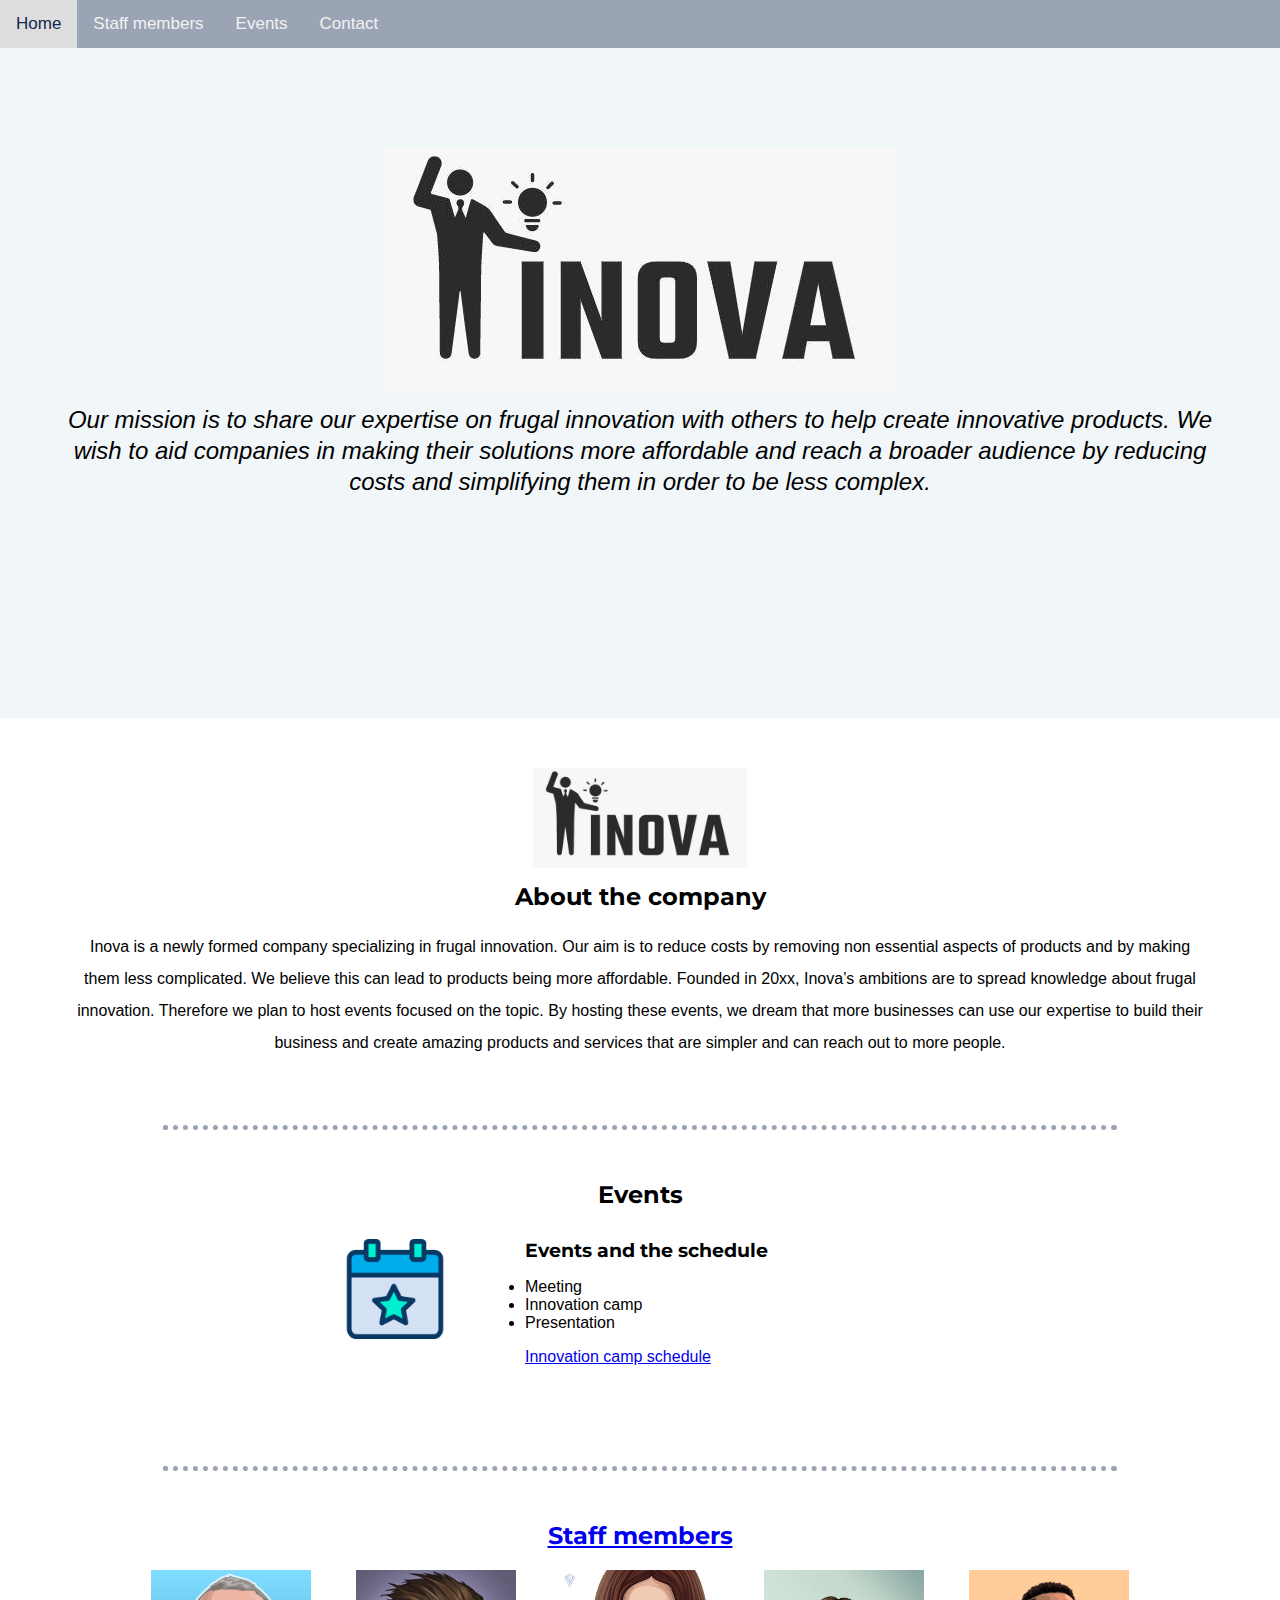
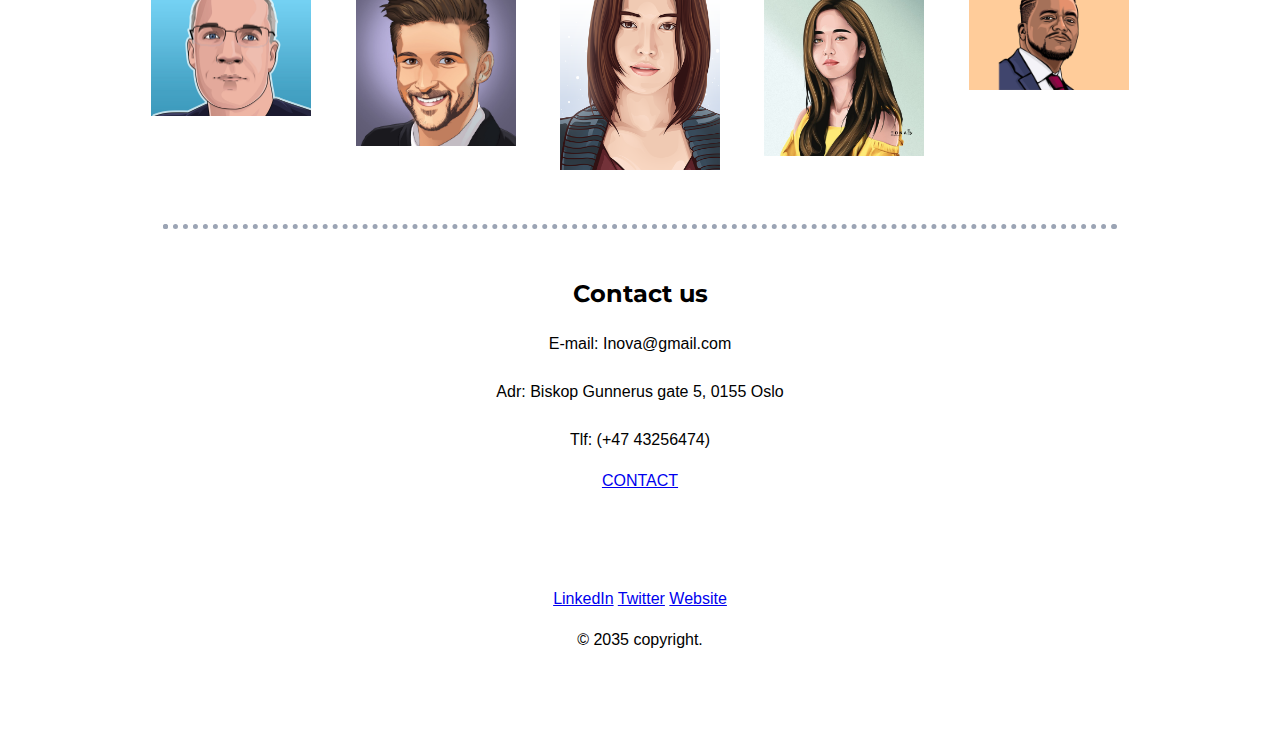
<file: index.html>
<!DOCTYPE html>
<html lang="en" dir="ltr">
  <head>
    <meta charset="utf-8">
    <title>Make it responsive</title>
    <link rel="stylesheet" href="css/styles.css">
    <link rel="icon" href="favicon.ico">
    <link href="https://fonts.googleapis.com/css2?family=Merriweather:wght@300&family=Montserrat:wght@300&family=Sacramento&display=swap" rel="stylesheet">
    <link href="https://fonts.googleapis.com/css2?family=Lobster&family=Merriweather:wght@300&family=Montserrat:wght@300&family=Sacramento&display=swap" rel="stylesheet">
  </head>
  <body>

    <div class="topnav">
  <a class="active" href="#index.html">Home</a>
  <a href="staffmembers.html">Staff members</a>
  <a href="events.html">Events</a>
  <a href="contact.html">Contact</a>
  </div>

    <div class="top-container">
      <img class="logo inova" src="pictures/inova.jpg" alt="logo">
      <p class="underName">Our mission is to share our expertise on frugal innovation with others to help create innovative products.
        We wish to aid companies in making their solutions more affordable and reach a broader audience by reducing costs and simplifying them in order to be less complex.</p>
    </div>

    <div class="middle-container">
      <div class="profile">
        <img class="aboutus" src="pictures/inova.jpg" alt="Aboutus-img">
        <h2>About the company</h2>
        <p class="about">Inova is a newly formed company specializing in frugal innovation. Our aim is to reduce costs by removing non essential aspects of products and by making them less complicated.
          We believe this can lead to products being more affordable. Founded in 20xx, Inova’s ambitions are to spread knowledge about frugal innovation.
          Therefore we plan to host events focused on the topic.
          By hosting these events, we dream that more businesses can use our expertise to build their business and create amazing products and services that are simpler and can reach out to more people.</p>
      </div>

      <hr>

        <h2 class="events">Events</h2>
        <div class="skill-row">
          <img class="offer-img" src="pictures/event.png" alt="event-img">
          <h3>Events and the schedule </h3>
          <ul>
            <li>Meeting</li>
          <li>Innovation camp</li>
          <li>Presentation</li>
          </ul>
          <a class="btn" href="events.html">Innovation camp schedule </a>

        </div>

        <hr>

<!--staffmembers-->
        <div class="team-section">
          <a class="button" href="staffmembers.html"><h2>Staff members</h2></a>

          <div class="card">
            <a href="#"> <img src="pictures/person1.jpg" alt="Lars" ></a>
          </div>
           <div class="card">
             <a href="#"> <img src="pictures/person2.jpg" alt="Patric" ></a>
           </div>
             <div class="card">
            <a href="#"> <img src="pictures/person4.png" alt="Christina" ></a>
             </div>
                  <div class="card">
            <a href="#"> <img src="pictures/person3.jpg" alt="Mia"></a>
          </div>
                 <div class="card">
            <a href="#"> <img src="pictures/person5.jpg" alt="David" ></a>
          </div>
        </div>

      <!-- end staffmembers-->
      <hr>
      <div class="contact-me">
        <h2 class="marginLast">Contact us</h2>
        <p>E-mail: Inova@gmail.com</p>
        <p>Adr: Biskop Gunnerus gate 5, 0155 Oslo</p>
       <p>Tlf: (+47 43256474)</p>
        <a class="button" href="contact.html">CONTACT</a>
      </div>



    <div class="bottom-container">
      <a class="footer-link" href="https://www.linkedin.com/">LinkedIn</a>
      <a class="footer-link" href="https://twitter.com/">Twitter</a>
      <a class="footer-link" href="https://www.appbrewery.co/">Website</a>
      <p>© 2035 copyright.</p>
    </div>
    </div>
  </body>
</html>

<!--Sources Make It Responsive:
Images/Graphics:
[1] - animated person 1 image - found on the Staff members page
Link:
https://pixabay.com/illustrations/cartoon-profile-pic-profile-icon-1890438/
Download date: 23.10.2020
[2] - animated person 2 image - found on the Staff members page
Link:
https://www.pinterest.co.uk/pin/338262622014736549/
Download date: 23.10.2020
[3] - animated person 3 image - found on the Staff members page
Link:
https://id.pinterest.com/pin/852095191988178656/
Download date: 23.10.2020
[4] - animated person 4 image - found on the Staff members page
Link:
https://in.pinterest.com/pin/359162139019705172/
Download date: 23.10.2020
5] - animated person 5 image - found on the Staff members page
Link:
https://dribbble.com/shots/10738013-Color-Vector-Portrait
Download date: 23.10.2020
link:
https://www.wix.com/logo/maker/esh/zoe-editor?companyName=INOVA&industry=%7B%22industry%22%3A%226af7cc1dfdc9b3188860f7d2_269aac399d03c1b102040703_innovation%20movement%22%2C%22isCustom%22%3Afalse%7D&tags=fresh%2Cmodern%2Ctimeless%2Ctechy%2Cformal%2Ccreative&ll=%5B%5D&logoPurpose=website%2CbusinessCards%2CsocialMedia%2Cmerchandise%2Cpresentation%2Cother&referralAdditionalInfo=arenaSplitPage
Download date: 02.11.2020
link:https://www.flaticon.com/free-icon/event_839636
Download date: 03.11.2020

Documentation:
Early in the process, our group had a meeting on Zoom to plan this assignment. The responsibilities were quite easily distributed, as a couple group members volunteered for doing the coding, and the rest agreed on being responsible for the documentation. We also selected a project leader by suggesting one of the group members, and that person said that he did not mind being the leader. We had no difficulties distributing responsibilities, which was a pleasure. The members who were going to code, wanted to try this on their own in the beginning, then show us later to have some examples. We all did some research online to get a general idea of what frugal innovation is, which was important in order to build a relevant website on the subject. Further on, we shared screens in order to see the actual coding. In this way, we all could give advice and agree on certain aspects together. Live coding can have its difficulties, but by looking at the coders’ screen, we were able to both partake and learn more. We had the possibility of commenting and helping each other out.

We all suggested ideas about how we wanted the website to look like. Every member worked on information about the staff members of the company, gave ideas on what could stand under company information, etc. We used Google docs in order to see each others’ examples, and to be able to change or correct things as well. This is a method we found that worked for us, and everyone was able to contribute insight. We had several digital meetings via Zoom in order to do some work little by little. This way, we could also look at the project with fresher eyes the next time and see if certain things needed to be worked on or changed. We went for a minimalistic design and layout with few colors as well as not too many differences in fonts, font sizes etc. We felt as though this fit well with the purpose of frugal innovation and what it stands for. We are pleased with how the website turned out. It was also easy to cooperate with each other, and we found it rather nice to do this project together.

-->
</file>
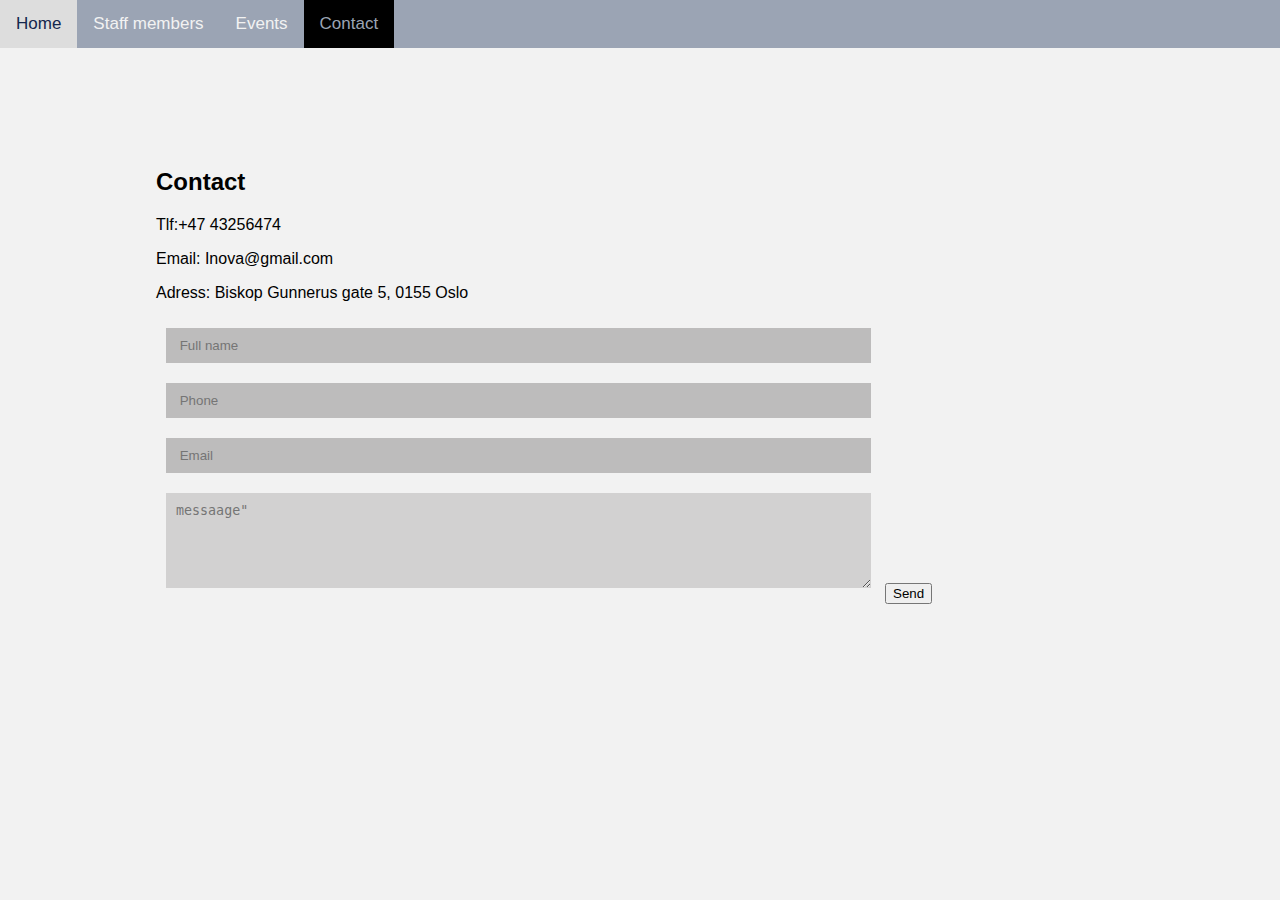
<file: contact.html>
<!DOCTYPE html>
<html>
<title>Contact</title>
<meta charset="UTF-8">
<title>Contact </title>
<link rel="stylesheet" href="css/contact.css">

<body>

  <div class="topnav">
    <a href="index.html">Home</a>
    <a href="staffmembers.html">Staff members</a>
    <a href="events.html">Events</a>
    <a class="active" href="contact.html">Contact</a>

  </div>

  <section id="Contact-section">
    <div class="contact-form">
      <div>
        <h2> Contact </h2>
        <p>Tlf:+47 43256474 </p>
        <p> Email: Inova@gmail.com</p>
          <p>Adress: Biskop Gunnerus gate 5, 0155 Oslo</p>
        <form>

          <input type="text" placeholder=" Full name " required>

          <input type="text" placeholder=" Phone" required>

          <input type="text" placeholder=" Email" required>

          <textarea name=" message" placeholder=messaage" rows="5" id="" required></textarea>
          <button class="Send "> Send </button>

        </form>
      </div>
    </div>
    </div>
</file>
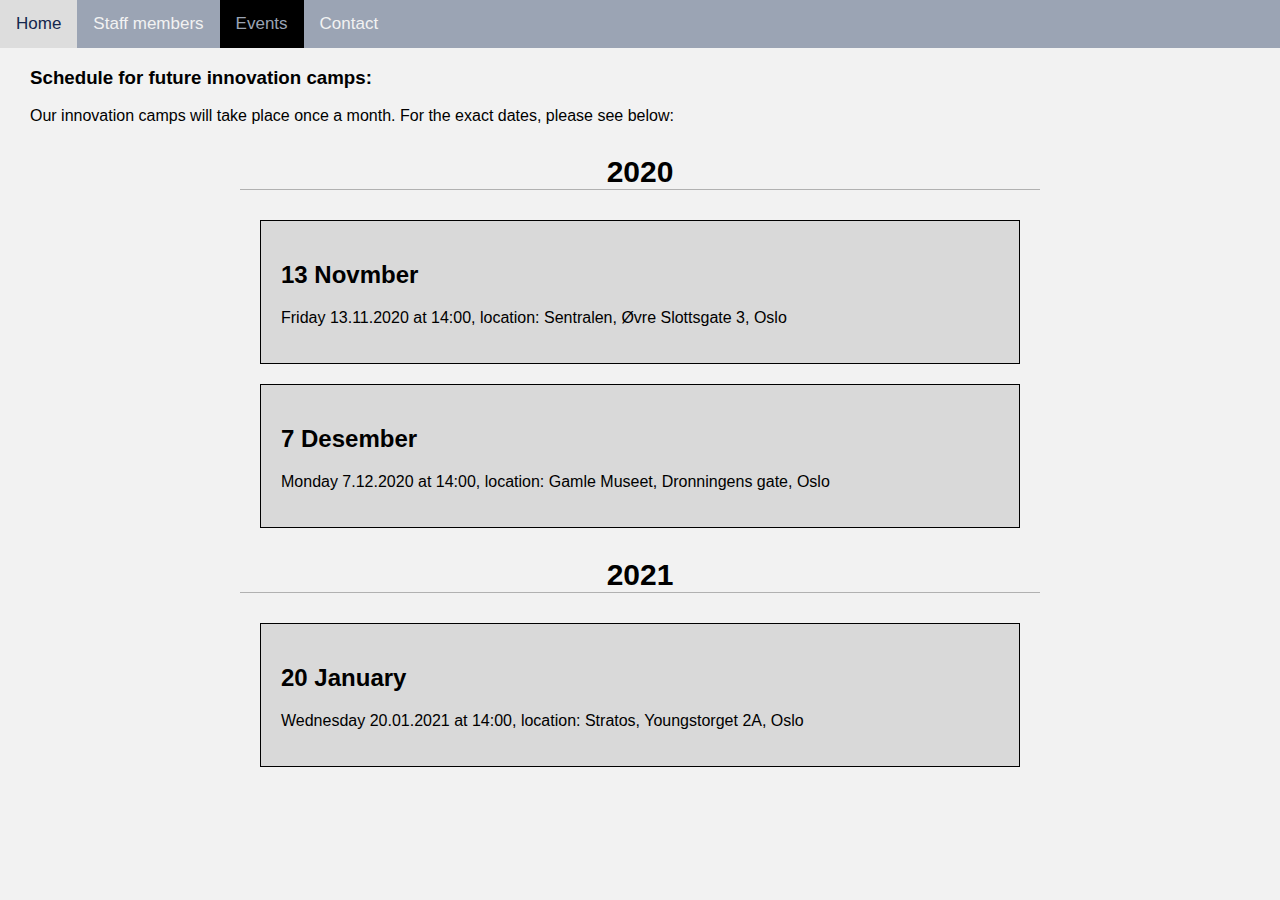
<file: events.html>
<!DOCTYPE html>
<html lang="en">

<head>
  <meta charset="UTF-8">
  <title>Events</title>
  <link rel="stylesheet " href="css/events.css">
</head>
<body>
  <div class="topnav">
    <a href="index.html">Home</a>
    <a href="staffmembers.html">Staff members</a>
    <a class="active" href="events.html">Events</a>
      <a href="contact.html">Contact</a>

  </div>

<section class="getOff">
    <div class="leftBox">
        <div class="content">
        </div>
    </div>

    <h3>Schedule for future innovation camps:</h3>
    <p>Our innovation camps will take place once a month. For the exact dates, please see below:</p>
</section>
    <div class="events-container">
        <h3 class="year"> 2020</h3>


        <div class="ps">
            <h2>13 Novmber</h2>
            <p>Friday 13.11.2020 at 14:00, location: Sentralen, Øvre Slottsgate 3,  Oslo </p>
        </div>

        <div class="ps">
            <h2>7 Desember</h2>
            <p> Monday 7.12.2020 at 14:00, location: Gamle Museet, Dronningens gate, Oslo</p>
        </div>

        <div class="events-container">
            <h3 class="year"> 2021</h3>

        <div class="ps">
            <h2>20 January</h2>
            <p>Wednesday 20.01.2021 at 14:00, location: Stratos, Youngstorget 2A, Oslo
            </p>
        </div>
</div>


</div>

</body>
</html>
</file>
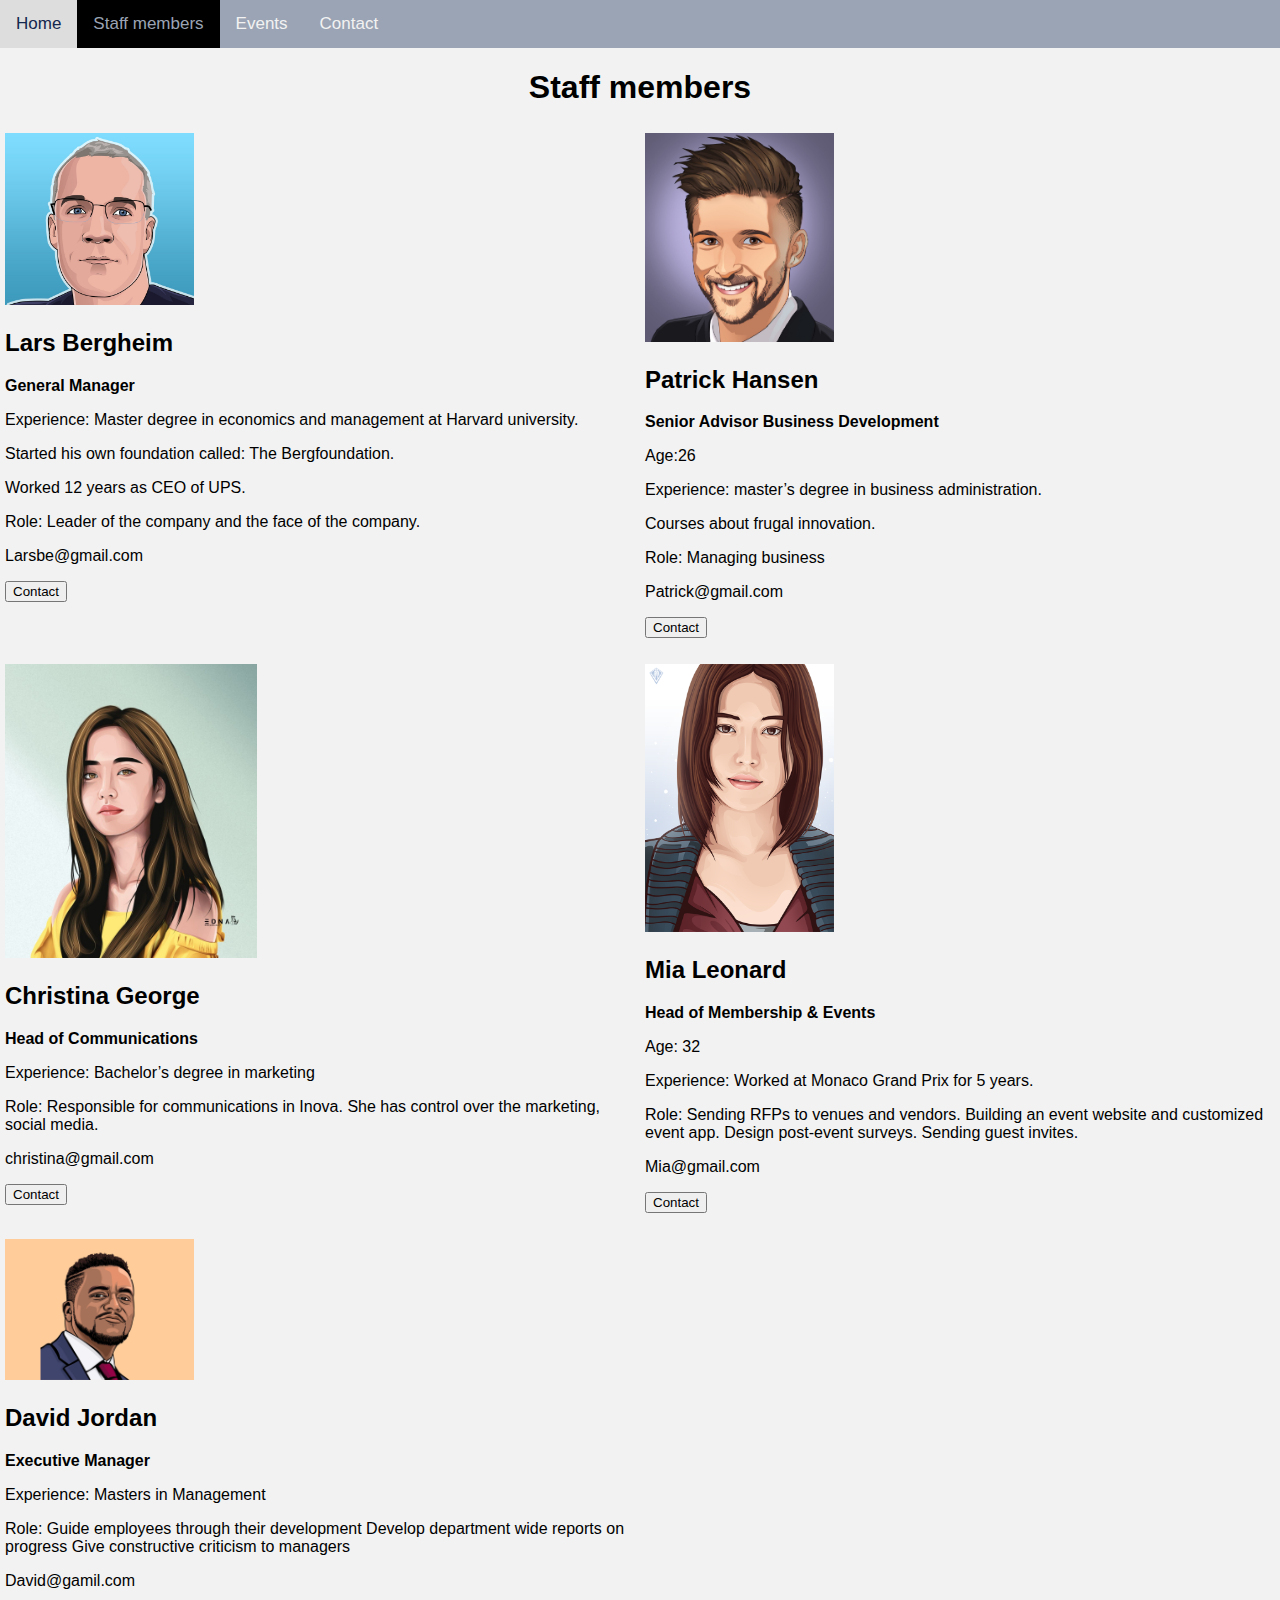
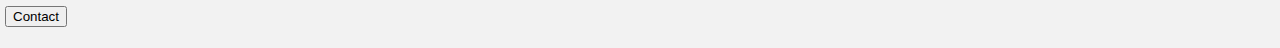
<file: staffmembers.html>
<!DOCTYPE html>
<html lang="en" dir="ltr">
  <head>
    <meta charset="utf-8">
    <link rel="stylesheet" href="css/staff.css">
    <title>Staff members</title>

  </head>
  <body>
    <div class="topnav">
  <a href="index.html">Home</a>
  <a class="active" href="staffmembers.html">Staff members</a>
  <a href="events.html">Events</a>
  <a href="contact.html">Contact</a>
  </div>

<h1>Staff members</h1>
<div class="row">
    <div class="card">
      <a href="#"> <img src="pictures/person1.jpg" alt="Lars-photo"style="width:30%" ></a>
      <h2>Lars Bergheim</h2>
        <p class="title"><b>General Manager</b></p>
      <p>Experience: Master degree in economics and management at Harvard university.</p>
      <p>Started his own foundation called: The Bergfoundation.</p>
      <p>Worked 12 years as CEO of UPS.</p>
      <p>Role: Leader of the company and the face of the company.</p>
      <p>Larsbe@gmail.com</p>
      <p><button class="button">Contact</button></p>
    </div>

    <div class="card">
      <a href="#"> <img src="pictures/person2.jpg" alt="Patrick-photo"style="width:30%"> </a>
      <h2>Patrick Hansen</h2>
      <p class="title"><b>Senior Advisor Business Development</b></p>
      <p>Age:26</p>
      <p> Experience: master’s degree in business administration.</p>
         <p>Courses about frugal innovation.</p>
        <p>Role: Managing business</p>
      <p>Patrick@gmail.com</p>
      <p><button class="button">Contact</button></p>
    </div>
</div>
    <div class="card">
      <a href="#"> <img src="pictures/person3.jpg" alt="Christina-photo" style="width:40%"></a>
        <h2>Christina George</h2>
        <p class="title"><b>Head of Communications</b>
        </p>
        <p>Experience: Bachelor’s degree in marketing</p>
        <p>Role: Responsible for communications in Inova. She has control over the marketing, social media.
        </p>
        <p>christina@gmail.com</p>
        <p><button class="button">Contact</button></p>
    </div>
    <div class="card">
      <a href="#"> <img src="pictures/person4.png" alt="Mia-photo"style="width:30%"></a>
        <h2>Mia Leonard</h2>
        <p class="title"><b>Head of Membership & Events</b>
        </p>
        <p>Age: 32</p>
         <p> Experience: Worked at Monaco Grand Prix for 5 years.</p>
        <p>Role: Sending RFPs to venues and vendors. Building an event website and customized event app.
          Design post-event surveys.
          Sending guest invites.
        </p>
        <p>Mia@gmail.com</p>
        <p><button class="button">Contact</button></p>
      </div>

    <div class="card">
      <a href="#"> <img src="pictures/person5.jpg" alt="David-photo" style="width:30%"></a>
        <h2>David Jordan</h2>
        <p class="title"> <b>Executive Manager</b>
        </p>
<p> Experience: Masters in Management </p>
        <p> Role: Guide employees through their development
            Develop department wide reports on progress
            Give constructive criticism to managers</p>
        <p>David@gamil.com</p>
        <p><button class="button">Contact</button></p>
      </div>


    </div>
  </body>
</html>
</file>
<file: css/styles.css>
body{
  margin: 0;
  text-align: center;

  font-family: sans-serif;

}

h1{
  margin-top: 0;
  font-size: 5rem;
  font-family: 'Lato', sans-serif;
}

h2{
  font-family: 'Montserrat', sans-serif;
  margin: 10px auto 20px auto;
  text-align: center;
}

h3{
  font-family: 'Montserrat', sans-serif;
  margin: auto;
}

hr {
    width: 80%;
    border-style: dotted dotted none;
    border-color: #9ba4b4;
    border-width: 5px;
}

p{
  line-height: 2;
}


.top-container{
  background-color: #f1f6f9;
  position: relative;
  padding-top: 100px;
  padding-bottom: 210px;
}

/* Add a ** background color to the top navigation */
.topnav {
  background-color: #9ba4b4;
  overflow: hidden;
}

/* Style the links inside the navigation bar */
.topnav a {
  float: left;
  color: #f2f2f2;
  text-align: center;
  padding: 14px 16px;
  text-decoration: none;
  font-size: 17px;
}

/* Change the color of links on hover */
.topnav a:hover {
  background-color: #ddd;
  color: #14274e;
}

/* Add a color to the active/current link */
.topnav .active {
  background-color: black;
  color: #9ba4b4;
}

.middle-container{
  margin: 50px 50px;
}

.bottom-container{
  margin: 100px auto;
}

.a{
  text-decoration: underline;
}

.about{
padding-left: 20px;
padding-right: 20px;
padding-bottom: 50px;
padding-top: 0px;
}

.events{
  margin: 50px auto 10px auto;
}

.underName{
  font-size: 1.5rem;
  margin-left: 60px;
  margin-right: 60px;
  margin-top: 10px;
  margin-bottom: 10px;
  font-style: italic;
  line-height: 1.3;
}

.aboutus{
  max-width: 100%;
  height: 100px;
}

.skill-row{
  width: 50%;
  margin: 30px auto 100px auto;
  text-align: left;
}

.skill-row2{
  width: 50%;
  margin: 100px auto 100px auto;
}

.offer-img{
  float: left;
  margin: auto 30px 30px auto;
  max-width: 100%;
  height: 100px;
  padding-right: 50px;
}

.top-cloud{
  position: absolute;
  top: 50px;
  right: 100px;
  width: 230px;
  height: 200px;
}

.bottom-cloud{
  position: absolute;
  left: 300px;
  bottom: 300px;
  max-width: 100px;
  height: 100px;
}

.info-img{
  float: right;
  margin-left: 30px;
  max-width: 100%;
  height: 100px;
}

/*start staff*/
.border{
display:block;
margin: auto;
width:100px;
height:3px;
}

.card{
display: inline-block;
margin: 0 20px;
width: 160px;
height: 200px;
overflow: hidden;
}

.card a img{
width:100%
}


.column {
  float: left;
  width: 33.33%;
  padding: 5px;
}

/* Clearfix (clear floats) */
.row::after {
  content: "";
  clear: both;
  display: table;
}

.marginLast{
  margin-top: 50px;
}

.team-section{
  margin-top: 50px;
  margin-bottom: 50px;
}




/*end og staff*/
</file>
<file: css/contact.css>
body{
margin:0;
padding:0;
background-color: #f2f2f2;
background-size: cover;
 font-family: sans-serif;
}
}
h1{
background: #f2f2f2;
margin:0;
padding:0;
height:70px;


}

.container{
width: 90%;
margin: auto;
overflow:hidden;

}

.Contact-section{
background: linear-gradient(rgba(0,0,0,0.6),url(../imgs/contact.jpg));
background-size: center;
height:100%;
width:100%;
padding-botton:2%;
}

.contact-section h2{
text-align: center;
text-decoration: underline;
text-underline-pisition: under;
color: #fff;
letter-speacing: 2px;
}

.container p{
width: 70%;
padding-bottom:2%;
color: black;
letter-spacing:3px;
}
.contact-form i.fa{
font-size: 40px;
padding:3%;
border-radius: 80%;
background-color: none;
margin: 10%;
cursor: pointer;
border: 2px solid rgb(190,190,190);
color: rgb(190,190,190);

}
.contact-form i.fa:hover{
cursor:pointer;
border:2px solid #fff;
color:#fff;}


.contact-form{
display:grid;
grid-template-columns:auto auto;
width:80%;
height:180%;
margin:100px;
padding:60;
top:1%;
float:right;
box-sizing: border-box;
}


.form-info{
margin:2%;
front-size:16px;
front-style: italic;
color:# fff;
top:60%;
letter-spacing:2px;
}

input{
padding: 10px;
margin: 10px;
width: 70%;
background-color:rgba(136,133,133,0.5);
color:white;
border:none;
outline: none;
}

.placeholder{
color: white;

}

textarea{
padding: 10px;
margin: 10px;
width: 70%;
background-color:rgba(136,133,133,0.3);
color:#fff;
border:none;
outline: none;
}
textarea:: placeholder{
color: white;

}
.button {
  border: none;
  outline: 0;
  display: inline-block;
  padding: 8px;
  color: white;
  background-color: #000;
  text-align: center;
  cursor: pointer;
  width: 100%;
}

.button:hover {
  background-color: #555;
}
.send{
display: block;
background:black;
 paddng: 14px 0;
 color: white;

 }

/* Add a ** background color to the top navigation */
.topnav {
  background-color: #9ba4b4;
  overflow: hidden;
}

/* Style the links inside the navigation bar */
.topnav a {
  float: left;
  color: #f2f2f2;
  text-align: center;
  padding: 14px 16px;
  text-decoration: none;
  font-size: 17px;
}

/* Change the color of links on hover */
.topnav a:hover {
  background-color: #ddd;
  color: #14274e;
}

/* Add a color to the active/current link */
.topnav .active {
  background-color: black;
  color: #9ba4b4;
}
</file>
<file: css/events.css>
body{
margin:0;
padding: 0;
background:#f2f2f2;
 font-family: sans-serif;
}

.ps {
  background-color: rgba(0,0,0,0.1);
  color: black;
  border: 1px solid black;
  margin: 20px;
  padding: 20px;
}
.events-container {
font-family;
max-width:800px;
margin:0 auto;
}
.events-container h3.year{
font-size:30px; ;
text-align: center;
border-bottom:1px solid #b1b1b1;
}

.

.event.event-right{
display: flex;
flex-direction:column;
justify -content: center;
padding:24px;
}


@media(max-width: 550px){
.event{
flex-direction:column;
}
.event.event-left{
padding:0;
border-radius:8px 0 0;
}
event.event}

/* Add a ** background color to the top navigation */
.topnav {
  background-color: #9ba4b4;
  overflow: hidden;
}

/* Style the links inside the navigation bar */
.topnav a {
  float: left;
  color: #f2f2f2;
  text-align: center;
  padding: 14px 16px;
  text-decoration: none;
  font-size: 17px;
}

/* Change the color of links on hover */
.topnav a:hover {
  background-color: #ddd;
  color: #14274e;
}

/* Add a color to the active/current link */
.topnav .active {
  background-color: black;
  color: #9ba4b4;
}

.leftBox{
  margin-left: 25;
}

.getOff{
  margin-left: 30px;
}
</file>
<file: css/staff.css>
body{
margin:0;
padding:0;
background: #f2f2f2;
 font-family: sans-serif;
}
* {
  box-sizing: border-box;
}

h1{
 text-align: center;
}

/* Add a ** background color to the top navigation */
.topnav {
  background-color: #9ba4b4;
  overflow: hidden;
}

/* Style the links inside the navigation bar */
.topnav a {
  float: left;
  color: #f2f2f2;
  text-align: center;
  padding: 14px 16px;
  text-decoration: none;
  font-size: 17px;
}

/* Change the color of links on hover */
.topnav a:hover {
  background-color: #ddd;
  color: #14274e;
}

/* Add a color to the active/current link */
.topnav .active {
  background-color: black;
  color: #9ba4b4;
}

/* Three columns side by side */


/*.card{
display:inline-block;
margin:0 20px;
width:160px;
height:160px;
overflow:hidden;
border-radius:50%;
 float: left;

  padding: 5px;*/
.card{
float: left;
  width: 50%;
  padding: 5px;
}

.card a img{
width:100%
}

/* Clearfix (clear floats) */
.row::after {
  content: "";
  clear: both;
  display: table;


/* Display the columns below each other instead of side by side on small screens */
@media screen and (max-width: 300px) {
  .card {
    width:30%;
    hight:40%;
    display: inline-block;
    margin: 0 20px;
    border-radius:50%;
  }
}

/* Add some shadows to create a card effect */
.card {
margin-bottom:30px;
}

/* Some left and right padding inside the container */
.container {
  padding: 0 16px;
}

/* Clear floats */
.container::after, .row::after {
  content: "";
  clear: both;
  display: table;
}

.title {
  color: grey;
}

.button {
  border: none;
  outline: 0;
  display: inline-block;
  padding: 8px;
  color: white;
  background-color: #000;
  text-align: center;
  cursor: pointer;
  width: 30%;
}

.button:hover {
  background-color: #555;
}
</file>
